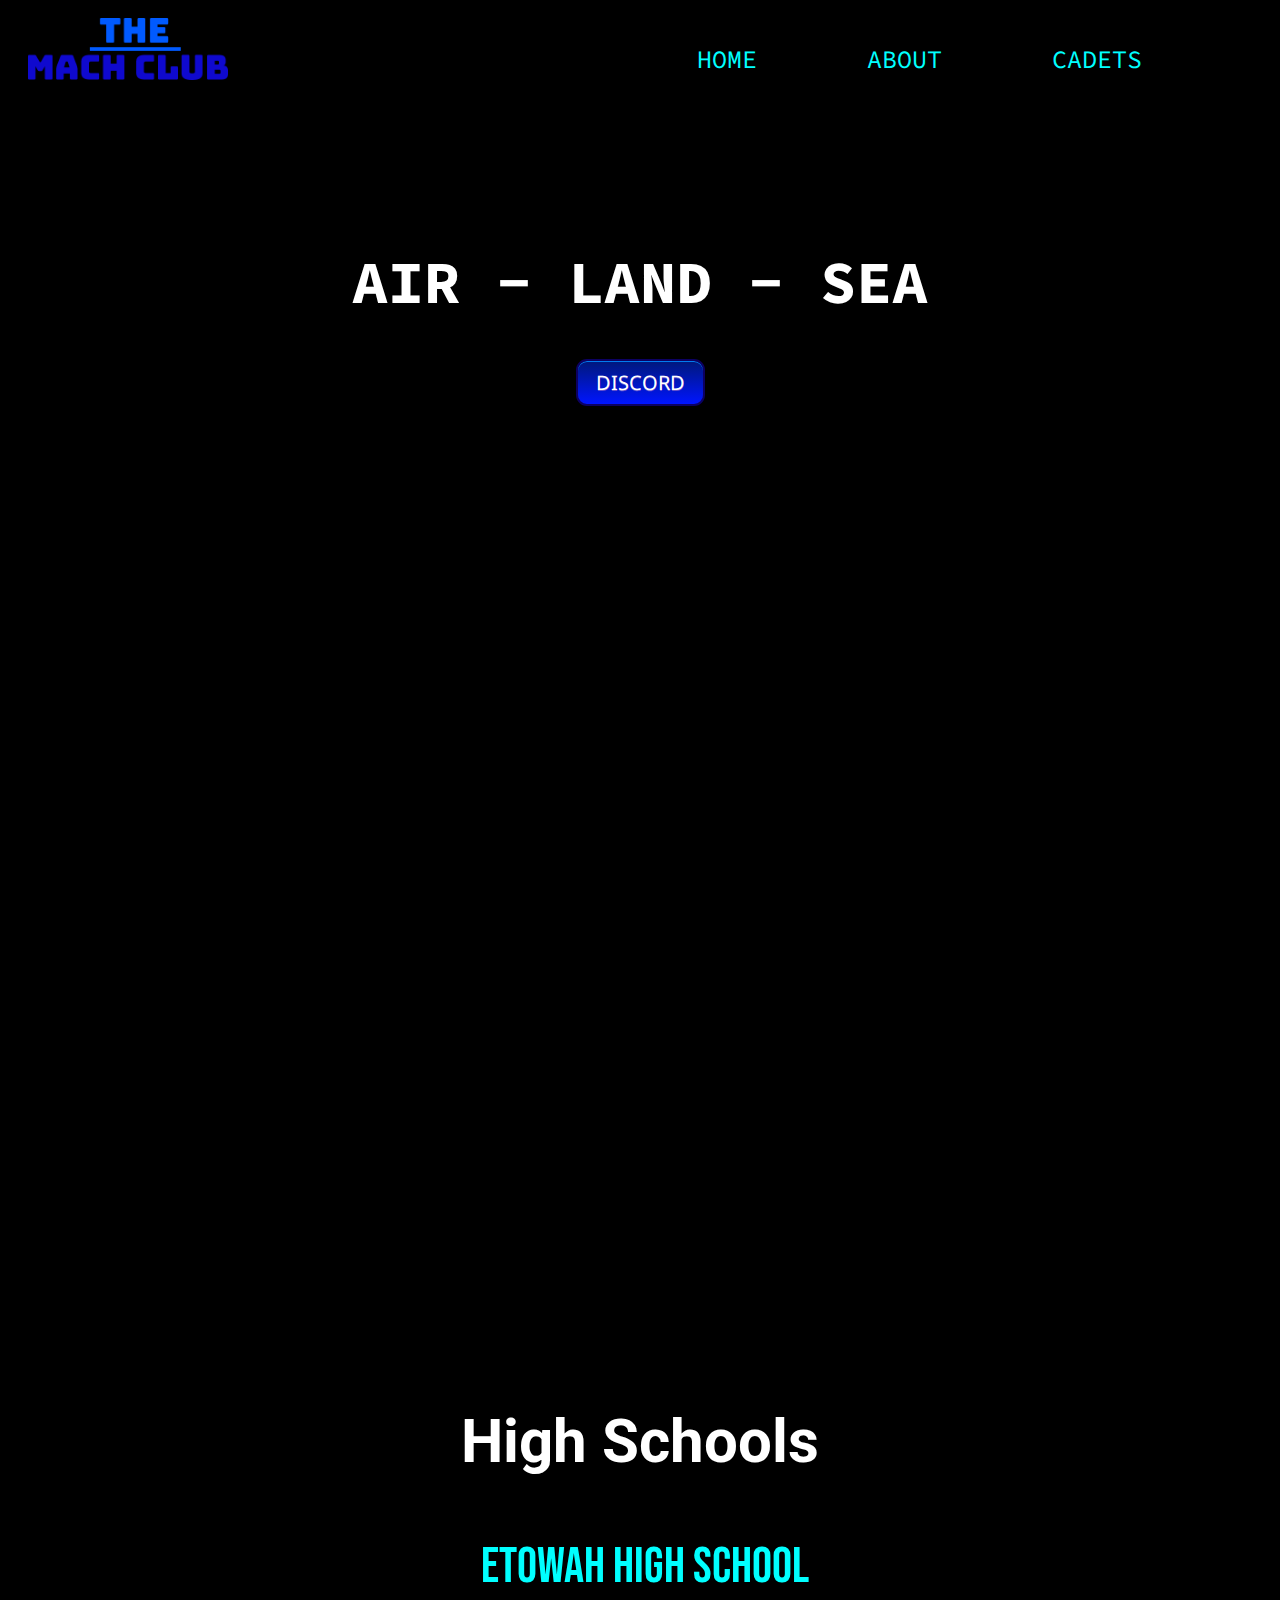
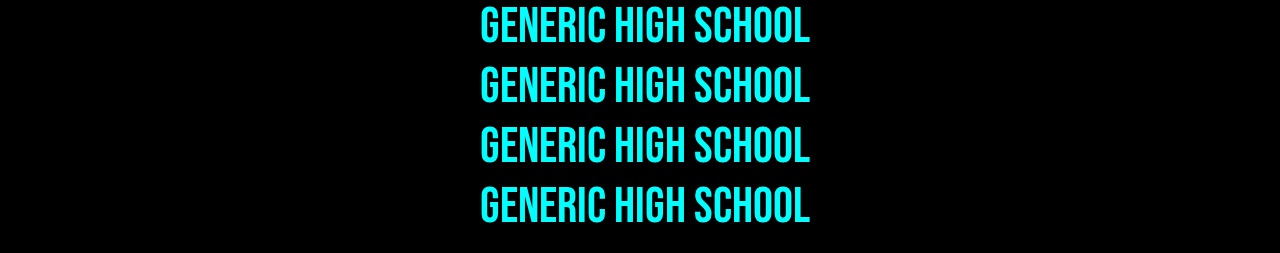
<file: index.html>
<!DOCTYPE html>
<html lang="en">
<head>
    <meta charset="UTF-8">
    <meta http-equiv="X-UA-Compatible" content="IE=edge">
    <meta name="viewport" content="width=device-width, initial-scale=1.0">
    <title>Mach Club</title>
    <link href="styles.css" rel="stylesheet">
    <link href="header.css" rel="stylesheet">
    <link href="sectionsIndex.css" rel="stylesheet">
</head>
<body>
    
    <header class="mainHeader">
        <img src="./images/showcase/logo.png">
        <ul>
            <li><a href="index.html">HOME</a></li>
            <li><a href="about.html">ABOUT</a></li>
            <li><a href="cadets.html">CADETS</a></li>
        </ul>
    </header>

    <div class="topSection">
        <h1>AIR - LAND - SEA</h1>
        <button><a href="https://discord.gg/6zHDyuUbcc">DISCORD</a></button>
    </div>

    <div class="lowerSection">
        <h3>High Schools</h3>
        <ul>
            <li><a href="./squadrons/etowah/ehs.html">Etowah High School</a></li>
            <li><a href="./squadrons/#">Generic High School</a></li>
            <li><a href="./squadrons/#">Generic High School</a></li>
            <li><a href="./squadrons/#">Generic High School</a></li>
            <li><a href="./squadrons/#">Generic High School</a></li>
        </ul>
    </div>
</body>
</html>
</file>
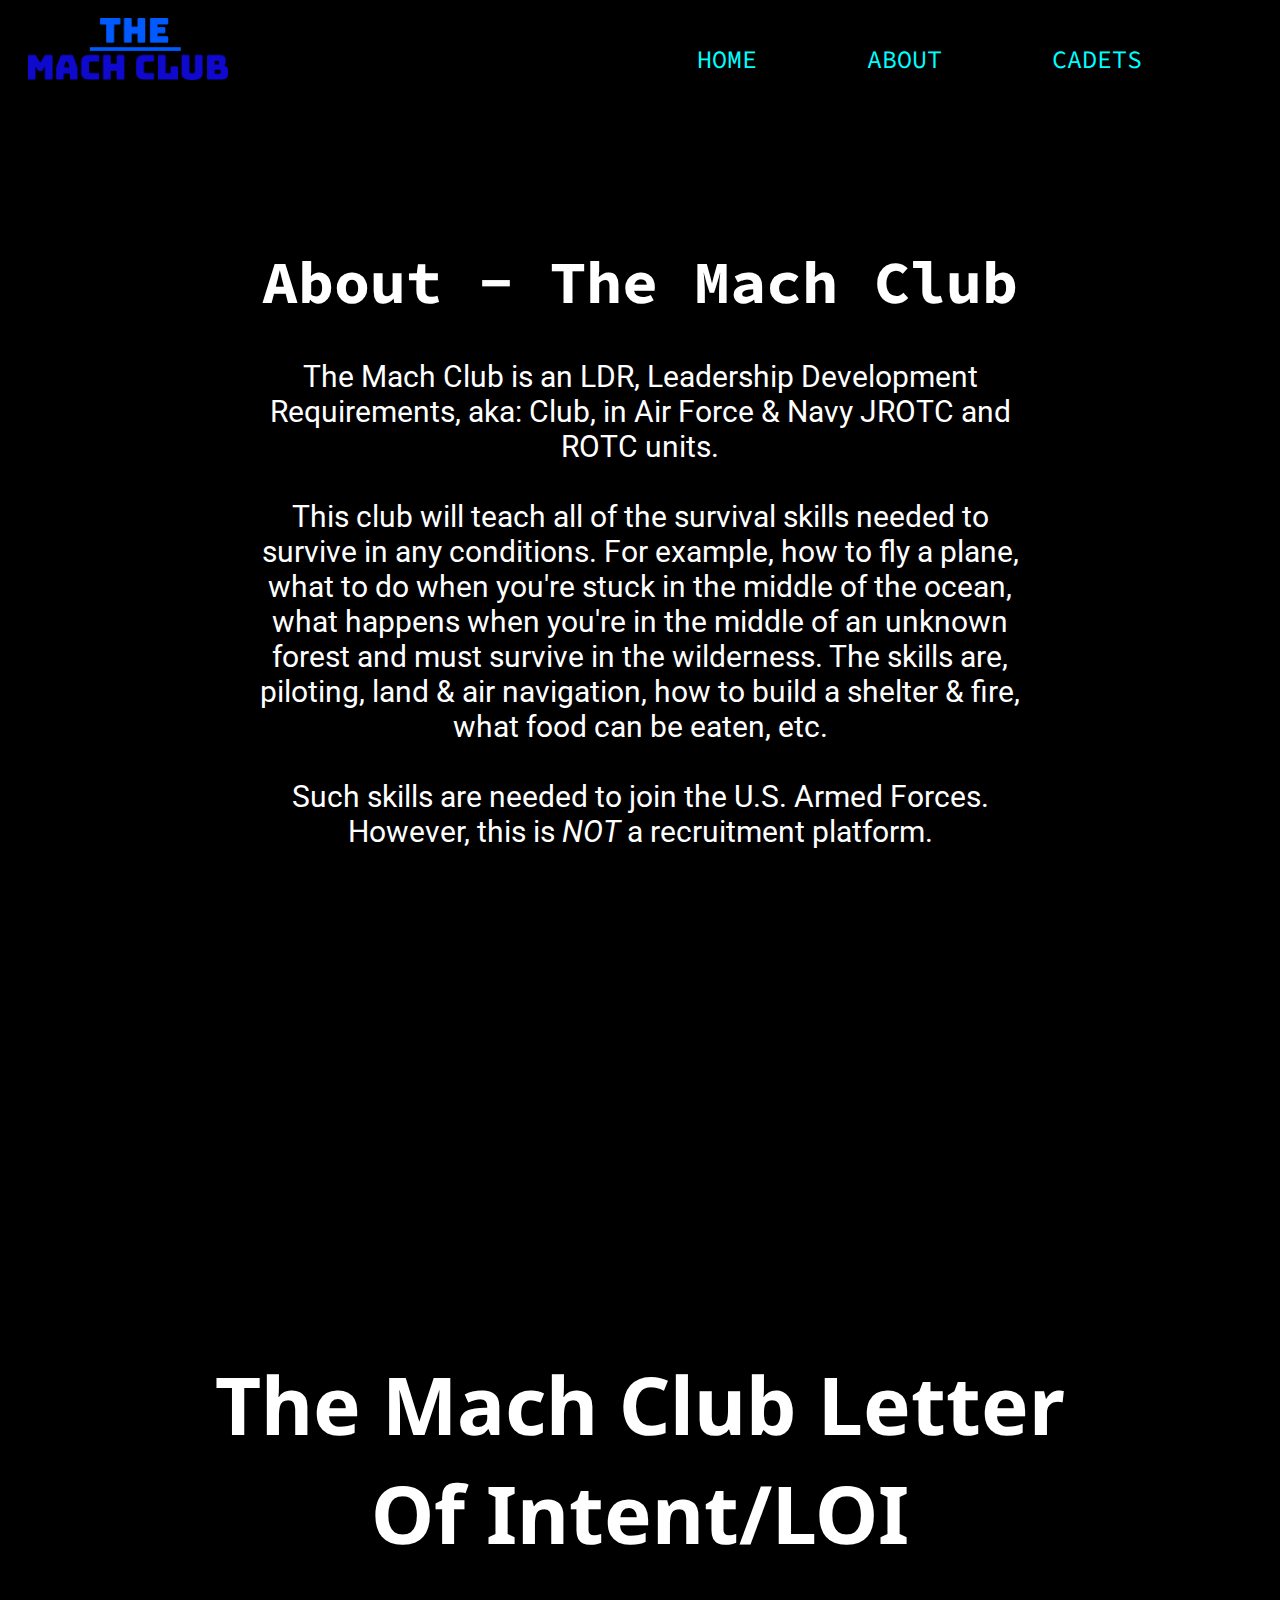
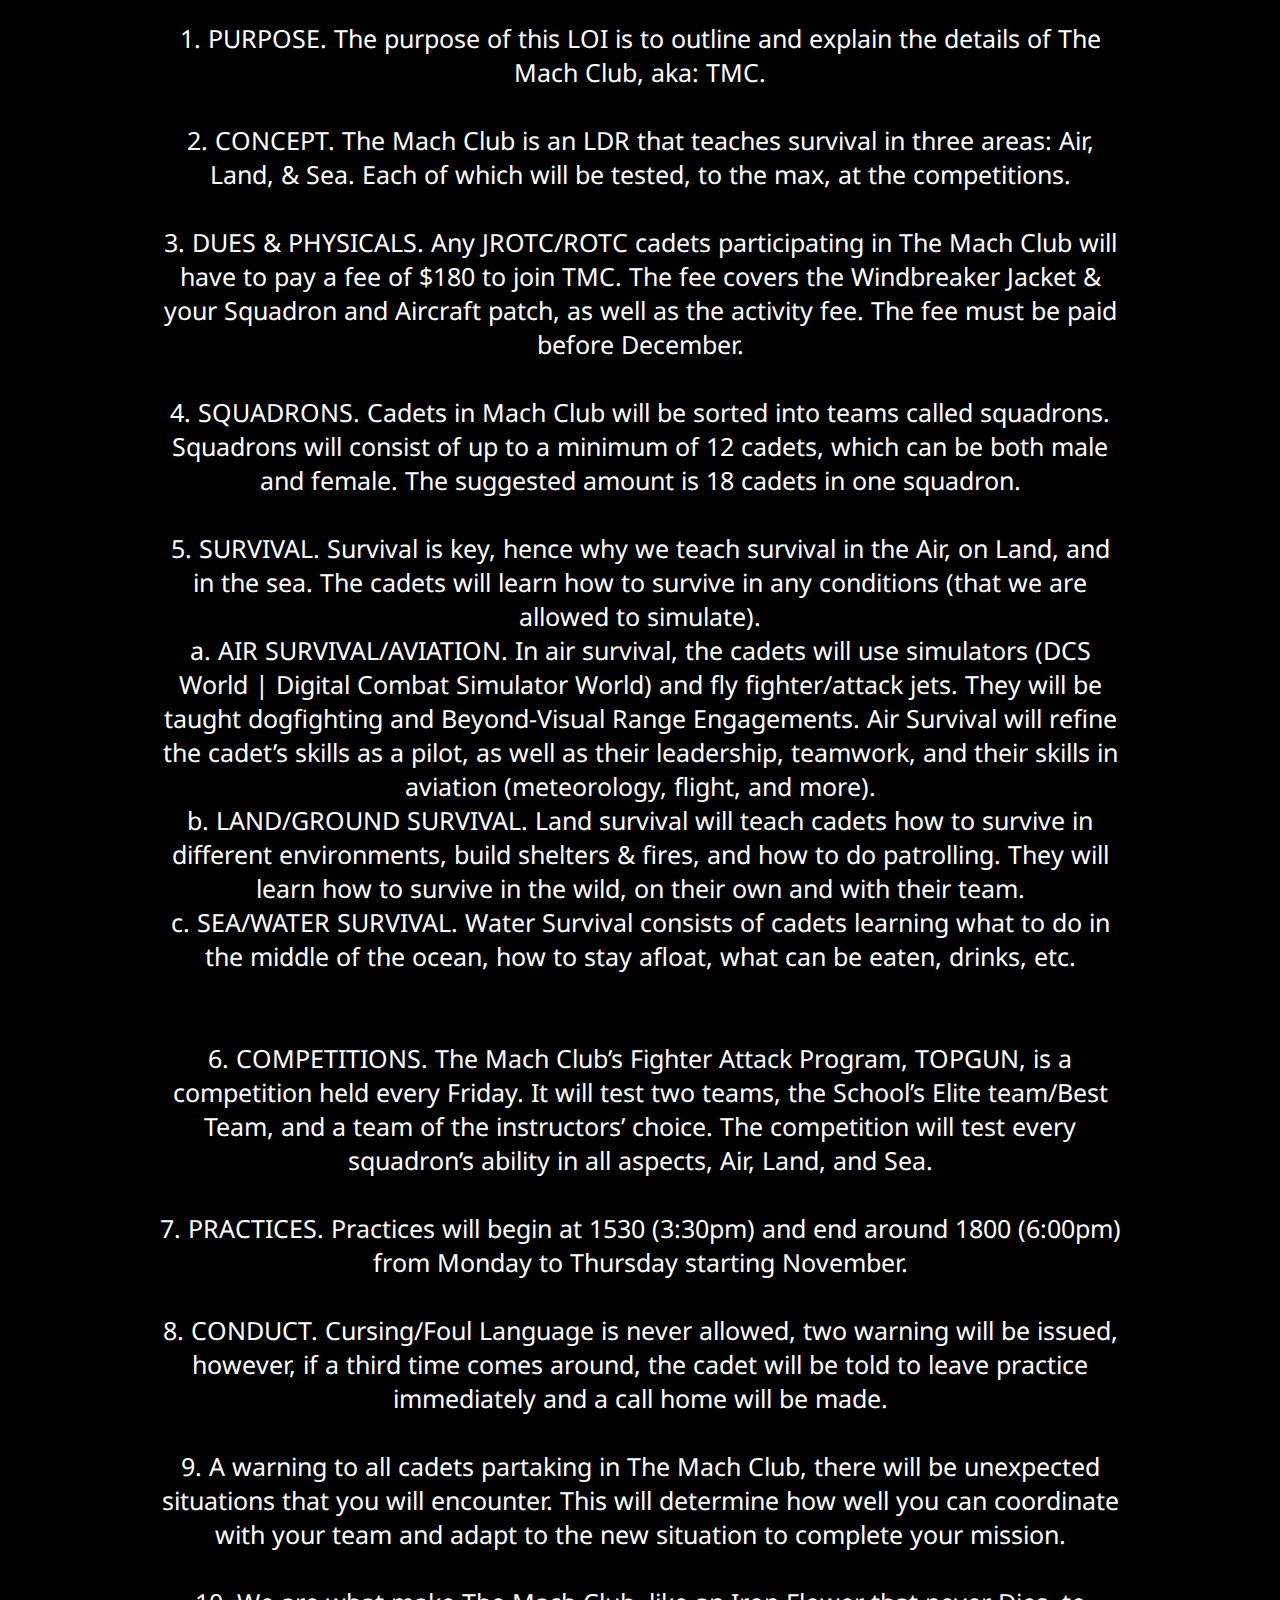
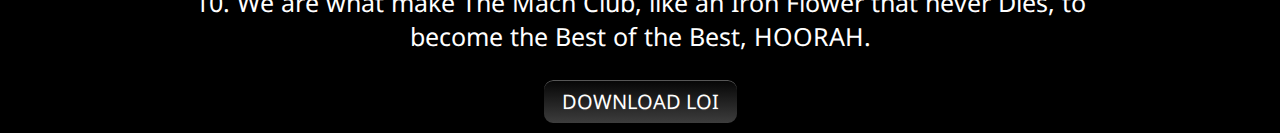
<file: about.html>
<!DOCTYPE html>
<html lang="en">
<head>
    <meta charset="UTF-8">
    <meta http-equiv="X-UA-Compatible" content="IE=edge">
    <meta name="viewport" content="width=device-width, initial-scale=1.0">
    <title>Mach Club</title>
    <link href="styles.css" rel="stylesheet">
    <link href="header.css" rel="stylesheet">
    <link href="aboutC.css" rel="stylesheet">
</head>
<body>
    
    <header class="mainHeader">
        <img src="./images/showcase/logo.png">
        <ul>
            <li><a href="index.html">HOME</a></li>
            <li><a href="about.html">ABOUT</a></li>
            <li><a href="cadets.html">CADETS</a></li>
        </ul>
    </header>

    <div class="aboutSection">
        <h1>About - The Mach Club</h1>
        <p>
            The Mach Club is an LDR, Leadership Development Requirements, aka: Club, in Air Force & Navy JROTC and ROTC units.<br><br>
            This club will teach all of the survival skills needed to survive in any conditions. For example, how to fly a plane, what to do when you're stuck in the middle of the ocean, what happens when you're in the middle of an unknown forest and must survive in the wilderness. The skills are, piloting, land & air navigation, how to build a shelter & fire, what food can be eaten, etc.
            <br><br>Such skills are needed to join the U.S. Armed Forces. However, this is <em>NOT</em> a recruitment platform.
        </p>
    </div>

    <div class="loi">
        <h1>The Mach Club Letter Of Intent/LOI</h1>
        <p>
            1.	PURPOSE. The purpose of this LOI is to outline and explain the details of The Mach Club, aka: TMC.
            <br><br>2.	CONCEPT. The Mach Club is an LDR that teaches survival in three areas: Air, Land, & Sea.  Each of which will be tested, to the max, at the competitions.
            <br><br>3.	DUES & PHYSICALS. Any JROTC/ROTC cadets participating in The Mach Club will have to pay a fee of $180 to join TMC. The fee covers the Windbreaker Jacket & your Squadron and Aircraft patch, as well as the activity fee. The fee must be paid before December.
            <br><br>4.	SQUADRONS. Cadets in Mach Club will be sorted into teams called squadrons. Squadrons will consist of up to a minimum of 12 cadets, which can be both male and female. The suggested amount is 18 cadets in one squadron.
            <br><br>5.	SURVIVAL. Survival is key, hence why we teach survival in the Air, on Land, and in the sea. The cadets will learn how to survive in any conditions (that we are allowed to simulate).
            <br>a.	AIR SURVIVAL/AVIATION. In air survival, the cadets will use simulators (DCS World | Digital Combat Simulator World) and fly fighter/attack jets. They will be taught dogfighting and Beyond-Visual Range Engagements. Air Survival will refine the cadet’s skills as a pilot, as well as their leadership, teamwork, and their skills in aviation (meteorology, flight, and more).
            <br>b.	LAND/GROUND SURVIVAL. Land survival will teach cadets how to survive in different environments, build shelters & fires, and how to do patrolling. They will learn how to survive in the wild, on their own and with their team.
            <br>c.	SEA/WATER SURVIVAL. Water Survival consists of cadets learning what to do in the middle of the ocean, how to stay afloat, what can be eaten, drinks, etc.
            <br><br><br>6.	COMPETITIONS. The Mach Club’s Fighter Attack Program, TOPGUN, is a competition held every Friday. It will test two teams, the School’s Elite team/Best Team, and a team of the instructors’ choice. The competition will test every squadron’s ability in all aspects, Air, Land, and Sea.
            <br><br>7.	PRACTICES. Practices will begin at 1530 (3:30pm) and end around 1800 (6:00pm) from Monday to Thursday starting November.
            <br><br>8.	CONDUCT. Cursing/Foul Language is never allowed, two warning will be issued, however, if a third time comes around, the cadet will be told to leave practice immediately and a call home will be made.
            <br><br>9.	A warning to all cadets partaking in The Mach Club, there will be unexpected situations that you will encounter. This will determine how well you can coordinate with your team and adapt to the new situation to complete your mission.
            <br><br>10.	We are what make The Mach Club, like an Iron Flower that never Dies, to become the Best of the Best, HOORAH.
        </p>
        <button><a href="./documents/MachClub-LOI.docx" download rel="noopener noreferrer" target="_blank">DOWNLOAD LOI</a></button>
    </div>

</body>
</html>
</file>
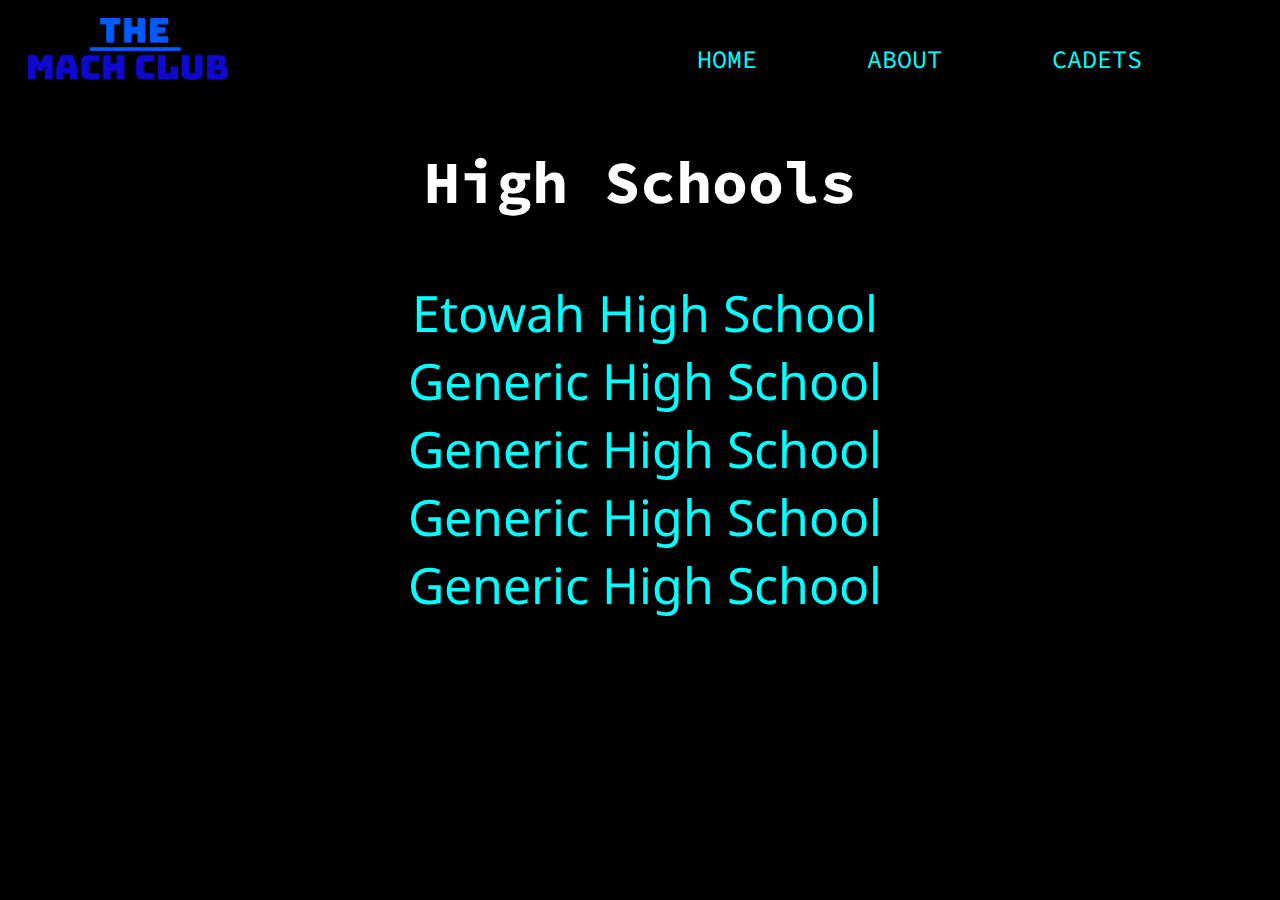
<file: cadets.html>
<!DOCTYPE html>
<html lang="en">
<head>
    <meta charset="UTF-8">
    <meta http-equiv="X-UA-Compatible" content="IE=edge">
    <meta name="viewport" content="width=device-width, initial-scale=1.0">
    <title>Mach Club</title>
    <link href="styles.css" rel="stylesheet">
    <link href="header.css" rel="stylesheet">
    <link href="cadetsC.css" rel="stylesheet">
</head>
<body>
    
    <header class="mainHeader">
        <img src="./images/showcase/logo.png">
        <ul>
            <li><a href="index.html">HOME</a></li>
            <li><a href="about.html">ABOUT</a></li>
            <li><a href="cadets.html">CADETS</a></li>
        </ul>
    </header>

    <div class="cadets">
        <h3>High Schools</h3>
        <ul>
            <li><a href="./squadrons/etowah/ehs.html">Etowah High School</a></li>
            <li><a href="./squadrons/#">Generic High School</a></li>
            <li><a href="./squadrons/#">Generic High School</a></li>
            <li><a href="./squadrons/#">Generic High School</a></li>
            <li><a href="./squadrons/#">Generic High School</a></li>
        </ul>
    </div>

</body>
</html>
</file>
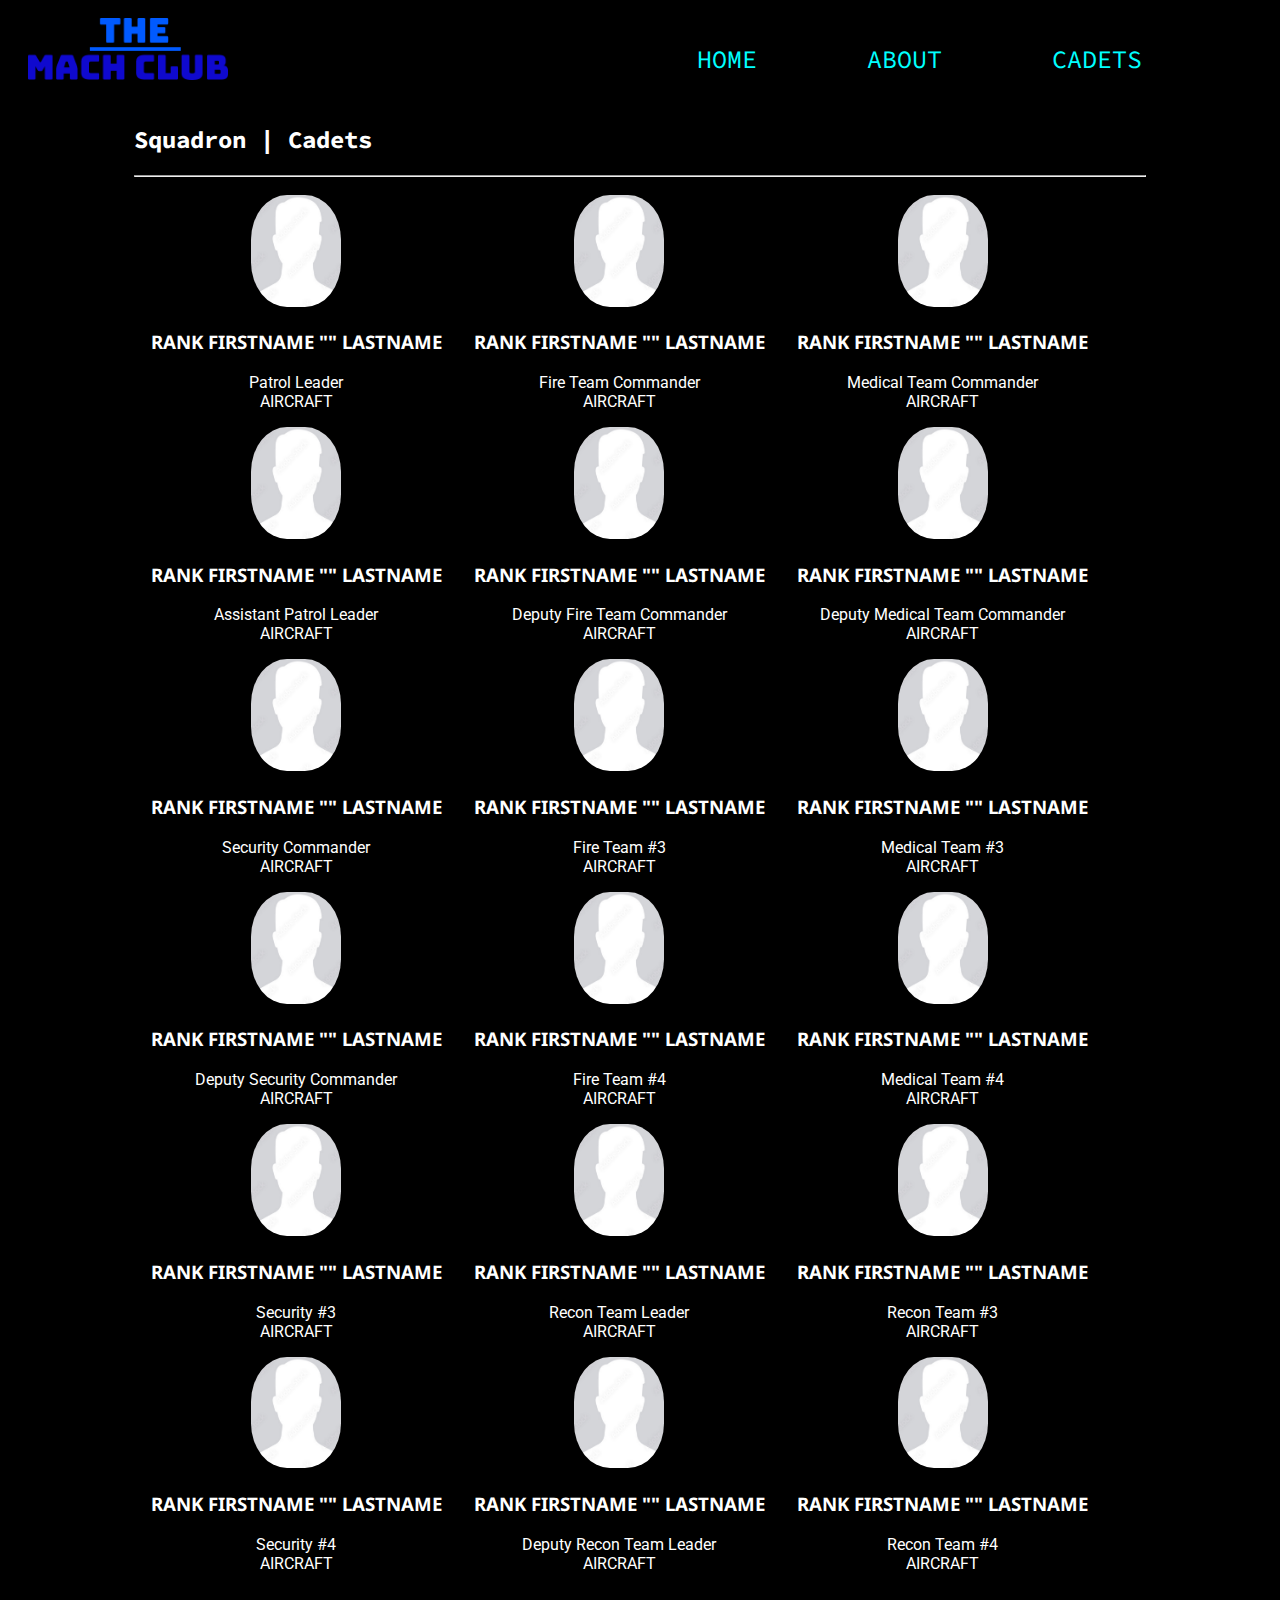
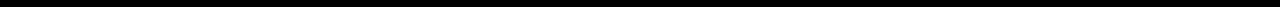
<file: squadrons/etowah/blue.html>
<!DOCTYPE html>
<html lang="en">
<head>
    <meta charset="UTF-8">
    <meta http-equiv="X-UA-Compatible" content="IE=edge">
    <meta name="viewport" content="width=device-width, initial-scale=1.0">
    <title>Mach Club</title>
    <link href="../../styles.css" rel="stylesheet">
    <link href="../../header.css" rel="stylesheet">
    <link href="avatar.css" rel="stylesheet">
</head>
<body>
    
    <header class="mainHeader">
        <img src="../.././images/showcase/logo.png">
        <ul>
            <li><a href="../../index.html">HOME</a></li>
            <li><a href="../../about.html">ABOUT</a></li>
            <li><a href="../../cadets.html">CADETS</a></li>
        </ul>
    </header>

    <section class="boxes">
        <div class="container">
            <h2>Squadron | Cadets</h2>
            <hr>
            <div class="box">
                <img src="../../images/avatars/avatar.jpg" class="avatarClass">
                <h3 class="name">RANK FIRSTNAME "" LASTNAME</h3>
                <p>Patrol Leader<br>AIRCRAFT<br></p>

                <img src="../../images/avatars/avatar.jpg" class="avatarClass">
                <h3 class="name">RANK FIRSTNAME "" LASTNAME</h3>
                <p>Assistant Patrol Leader<br>AIRCRAFT<br></p>

                <img src="../../images/avatars/avatar.jpg" class="avatarClass">
                <h3 class="name">RANK FIRSTNAME "" LASTNAME</h3>
                <p>Security Commander<br>AIRCRAFT<br></p>

                <img src="../../images/avatars/avatar.jpg" class="avatarClass">
                <h3 class="name">RANK FIRSTNAME "" LASTNAME</h3>
                <p>Deputy Security Commander<br>AIRCRAFT<br></p>

                <img src="../../images/avatars/avatar.jpg" class="avatarClass">
                <h3 class="name">RANK FIRSTNAME "" LASTNAME</h3>
                <p>Security #3<br>AIRCRAFT<br></p>
                
                <img src="../../images/avatars/avatar.jpg" class="avatarClass">
                <h3 class="name">RANK FIRSTNAME "" LASTNAME</h3>
                <p>Security #4<br>AIRCRAFT<br></p>
            </div>

            <div class="box">
                <img src="../../images/avatars/avatar.jpg" class="avatarClass">
                <h3 class="name">RANK FIRSTNAME "" LASTNAME</h3>
                <p>Fire Team Commander<br>AIRCRAFT<br></p>

                <img src="../../images/avatars/avatar.jpg" class="avatarClass">
                <h3 class="name">RANK FIRSTNAME "" LASTNAME</h3>
                <p>Deputy Fire Team Commander<br>AIRCRAFT<br></p>

                <img src="../../images/avatars/avatar.jpg" class="avatarClass">
                <h3 class="name">RANK FIRSTNAME "" LASTNAME</h3>
                <p>Fire Team #3<br>AIRCRAFT<br></p>

                <img src="../../images/avatars/avatar.jpg" class="avatarClass">
                <h3 class="name">RANK FIRSTNAME "" LASTNAME</h3>
                <p>Fire Team #4<br>AIRCRAFT<br></p>

                <img src="../../images/avatars/avatar.jpg" class="avatarClass">
                <h3 class="name">RANK FIRSTNAME "" LASTNAME</h3>
                <p>Recon Team Leader<br>AIRCRAFT<br></p>
                
                <img src="../../images/avatars/avatar.jpg" class="avatarClass">
                <h3 class="name">RANK FIRSTNAME "" LASTNAME</h3>
                <p>Deputy Recon Team Leader<br>AIRCRAFT<br></p>
            </div>

            <div class="box">
                <img src="../../images/avatars/avatar.jpg" class="avatarClass">
                <h3 class="name">RANK FIRSTNAME "" LASTNAME</h3>
                <p>Medical Team Commander<br>AIRCRAFT<br></p>

                <img src="../../images/avatars/avatar.jpg" class="avatarClass">
                <h3 class="name">RANK FIRSTNAME "" LASTNAME</h3>
                <p>Deputy Medical Team Commander<br>AIRCRAFT<br></p>

                <img src="../../images/avatars/avatar.jpg" class="avatarClass">
                <h3 class="name">RANK FIRSTNAME "" LASTNAME</h3>
                <p>Medical Team #3<br>AIRCRAFT<br></p>

                <img src="../../images/avatars/avatar.jpg" class="avatarClass">
                <h3 class="name">RANK FIRSTNAME "" LASTNAME</h3>
                <p>Medical Team #4<br>AIRCRAFT<br></p>
                
                <img src="../../images/avatars/avatar.jpg" class="avatarClass">
                <h3 class="name">RANK FIRSTNAME "" LASTNAME</h3>
                <p>Recon Team #3<br>AIRCRAFT<br></p>
                
                <img src="../../images/avatars/avatar.jpg" class="avatarClass">
                <h3 class="name">RANK FIRSTNAME "" LASTNAME</h3>
                <p>Recon Team #4<br>AIRCRAFT<br></p>
            </div>
        </div>
    </section>

</body>
</html>
</file>
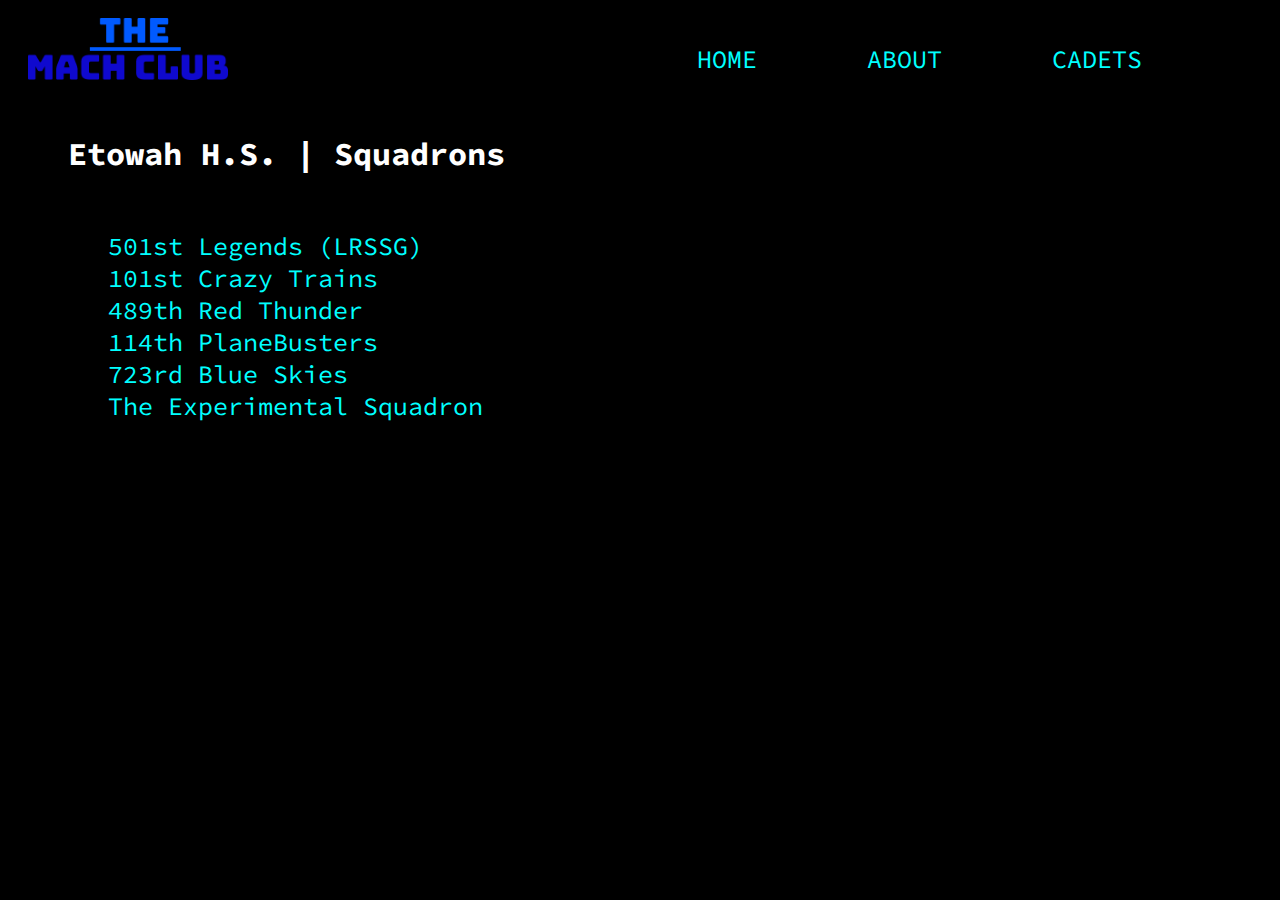
<file: squadrons/etowah/ehs.html>
<!DOCTYPE html>
<html lang="en">
<head>
    <meta charset="UTF-8">
    <meta http-equiv="X-UA-Compatible" content="IE=edge">
    <meta name="viewport" content="width=device-width, initial-scale=1.0">
    <title>Mach Club</title>
    <link href="../../styles.css" rel="stylesheet">
    <link href="../../header.css" rel="stylesheet">
</head>
<body>
    
    <header class="mainHeader">
        <img src="../.././images/showcase/logo.png">
        <ul>
            <li><a href="../../index.html">HOME</a></li>
            <li><a href="../../about.html">ABOUT</a></li>
            <li><a href="../../cadets.html">CADETS</a></li>
        </ul>
    </header>

    <div class="squadrons">

        <h1>Etowah H.S. | Squadrons</h1>
        <ul>
            <li><a href="legends.html">501st Legends (LRSSG)</a></li>
            <li><a href="crazy.html">101st Crazy Trains</a></li>
            <li><a href="red.html">489th Red Thunder</a></li>
            <li><a href="plane.html">114th PlaneBusters</a></li>
            <li><a href="blue.html">723rd Blue Skies</a></li>
            <li><a href="xs.html">The Experimental Squadron</a></li>
        </ul>
    </div>

</body>
</html>
</file>
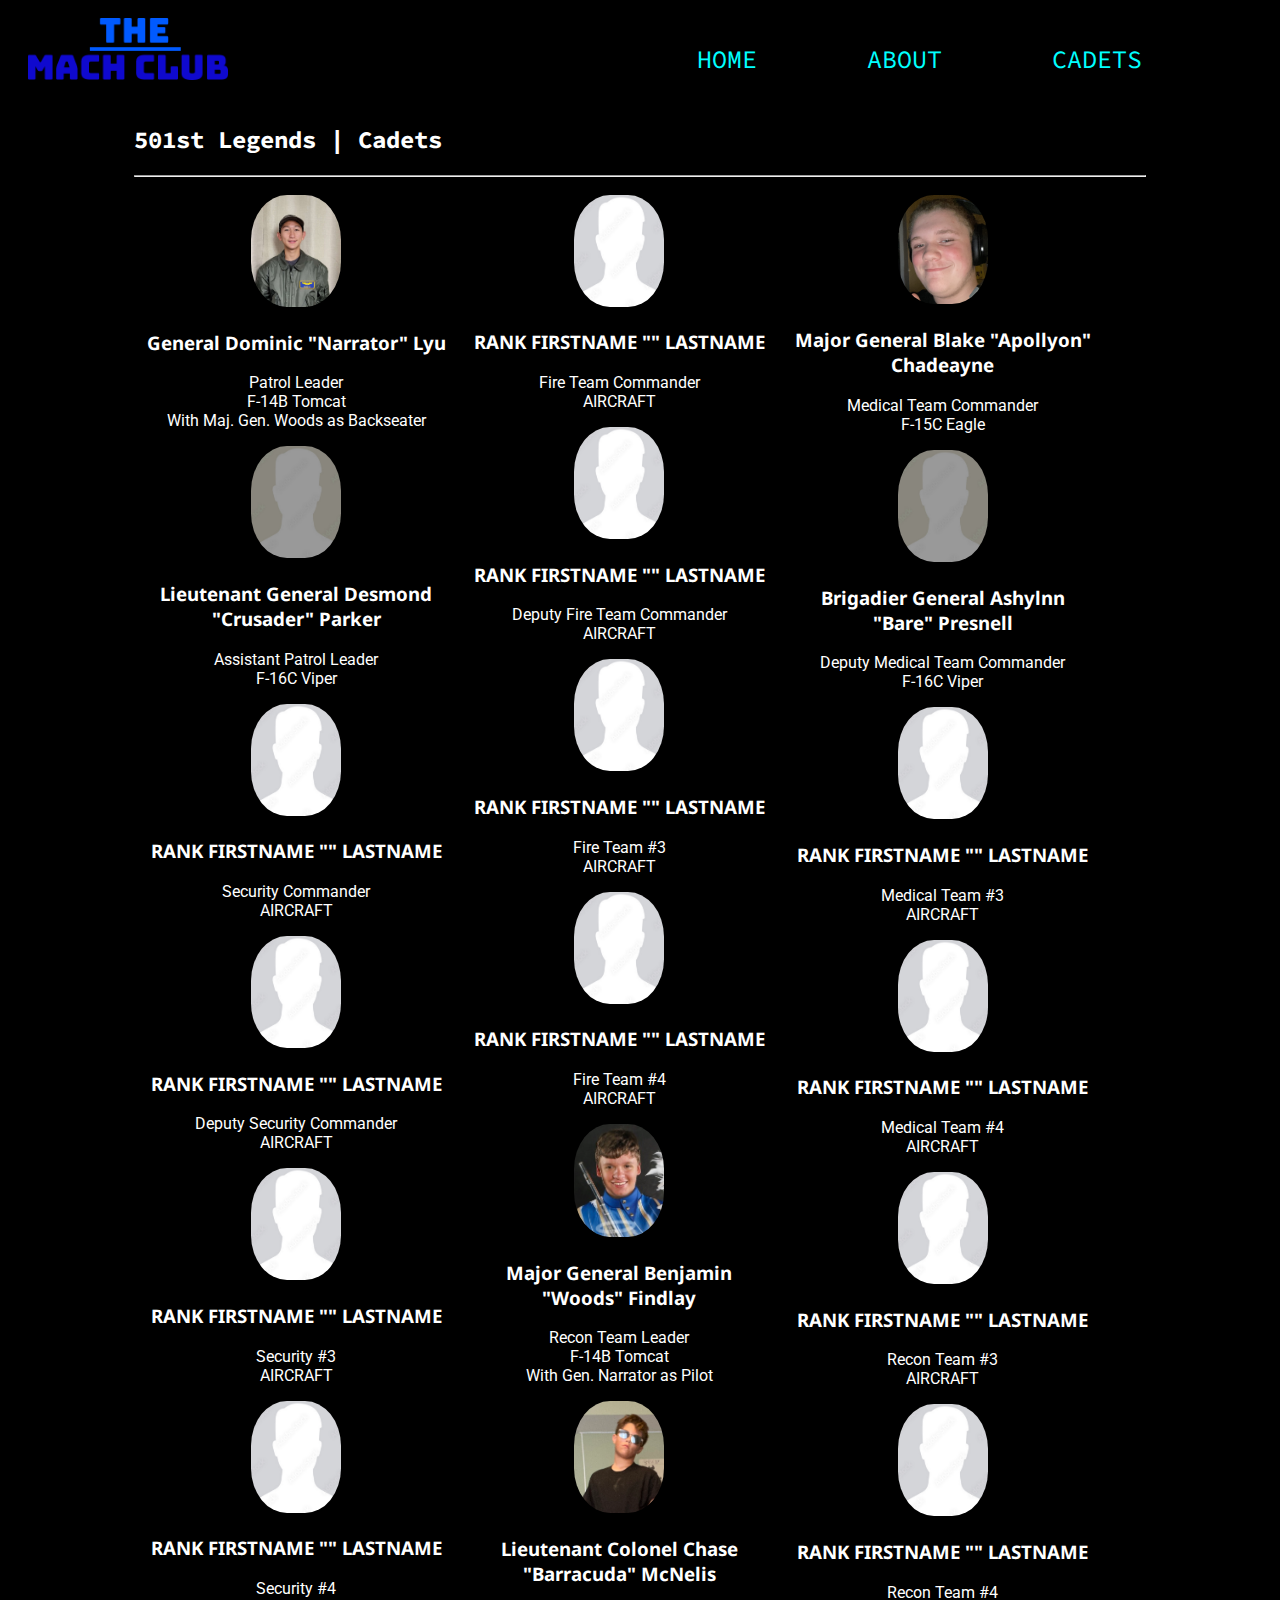
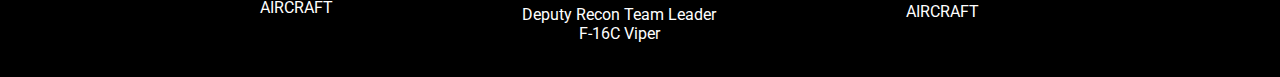
<file: squadrons/etowah/legends.html>
<!DOCTYPE html>
<html lang="en">
<head>
    <meta charset="UTF-8">
    <meta http-equiv="X-UA-Compatible" content="IE=edge">
    <meta name="viewport" content="width=device-width, initial-scale=1.0">
    <title>Mach Club</title>
    <link href="../../styles.css" rel="stylesheet">
    <link href="../../header.css" rel="stylesheet">
    <link href="avatar.css" rel="stylesheet">
</head>
<body>
    
    <header class="mainHeader">
        <img src="../.././images/showcase/logo.png">
        <ul>
            <li><a href="../../index.html">HOME</a></li>
            <li><a href="../../about.html">ABOUT</a></li>
            <li><a href="../../cadets.html">CADETS</a></li>
        </ul>
    </header>

    <section class="boxes">
        <div class="container">
            <h2>501st Legends | Cadets</h2>
            <hr>
            <div class="box">
                <img src="../../images/cadets/etowah/lyu_jrotc-photo.jpg" class="avatarClass">
                <h3 class="name">General Dominic "Narrator" Lyu</h3>
                <p>Patrol Leader<br>F-14B Tomcat<br>With Maj. Gen. Woods as Backseater</p>

                <img src="../../images/avatars/avatar-used.jpg" class="avatarClass">
                <h3 class="name">Lieutenant General Desmond "Crusader" Parker</h3>
                <p>Assistant Patrol Leader<br>F-16C Viper<br></p>

                <img src="../../images/avatars/avatar.jpg" class="avatarClass">
                <h3 class="name">RANK FIRSTNAME "" LASTNAME</h3>
                <p>Security Commander<br>AIRCRAFT<br></p>

                <img src="../../images/avatars/avatar.jpg" class="avatarClass">
                <h3 class="name">RANK FIRSTNAME "" LASTNAME</h3>
                <p>Deputy Security Commander<br>AIRCRAFT<br></p>

                <img src="../../images/avatars/avatar.jpg" class="avatarClass">
                <h3 class="name">RANK FIRSTNAME "" LASTNAME</h3>
                <p>Security #3<br>AIRCRAFT<br></p>
                
                <img src="../../images/avatars/avatar.jpg" class="avatarClass">
                <h3 class="name">RANK FIRSTNAME "" LASTNAME</h3>
                <p>Security #4<br>AIRCRAFT<br></p>
            </div>

            <div class="box">
                <img src="../../images/avatars/avatar.jpg" class="avatarClass">
                <h3 class="name">RANK FIRSTNAME "" LASTNAME</h3>
                <p>Fire Team Commander<br>AIRCRAFT<br></p>

                <img src="../../images/avatars/avatar.jpg" class="avatarClass">
                <h3 class="name">RANK FIRSTNAME "" LASTNAME</h3>
                <p>Deputy Fire Team Commander<br>AIRCRAFT<br></p>

                <img src="../../images/avatars/avatar.jpg" class="avatarClass">
                <h3 class="name">RANK FIRSTNAME "" LASTNAME</h3>
                <p>Fire Team #3<br>AIRCRAFT<br></p>

                <img src="../../images/avatars/avatar.jpg" class="avatarClass">
                <h3 class="name">RANK FIRSTNAME "" LASTNAME</h3>
                <p>Fire Team #4<br>AIRCRAFT<br></p>

                <img src="../../images/cadets/etowah/findlay_jrotc-photo.jpg" class="avatarClass">
                <h3 class="name">Major General Benjamin "Woods" Findlay</h3>
                <p>Recon Team Leader<br>F-14B Tomcat<br>With Gen. Narrator as Pilot</p>
                
                <img src="../../images/cadets/etowah/chase_jrotc-photo.jpg" class="avatarClass">
                <h3 class="name">Lieutenant Colonel Chase "Barracuda" McNelis</h3>
                <p>Deputy Recon Team Leader<br>F-16C Viper<br></p>
            </div>

            <div class="box">
                <img src="../../images/cadets/etowah/chadeayne_jrotc-photo.jpg" class="avatarClass">
                <h3 class="name">Major General Blake "Apollyon" Chadeayne</h3>
                <p>Medical Team Commander<br>F-15C Eagle<br></p>

                <img src="../../images/avatars/avatar-used.jpg" class="avatarClass">
                <h3 class="name">Brigadier General Ashylnn "Bare" Presnell</h3>
                <p>Deputy Medical Team Commander<br>F-16C Viper<br></p>

                <img src="../../images/avatars/avatar.jpg" class="avatarClass">
                <h3 class="name">RANK FIRSTNAME "" LASTNAME</h3>
                <p>Medical Team #3<br>AIRCRAFT<br></p>

                <img src="../../images/avatars/avatar.jpg" class="avatarClass">
                <h3 class="name">RANK FIRSTNAME "" LASTNAME</h3>
                <p>Medical Team #4<br>AIRCRAFT<br></p>
                
                <img src="../../images/avatars/avatar.jpg" class="avatarClass">
                <h3 class="name">RANK FIRSTNAME "" LASTNAME</h3>
                <p>Recon Team #3<br>AIRCRAFT<br></p>
                
                <img src="../../images/avatars/avatar.jpg" class="avatarClass">
                <h3 class="name">RANK FIRSTNAME "" LASTNAME</h3>
                <p>Recon Team #4<br>AIRCRAFT<br></p>
            </div>
        </div>
    </section>

</body>
</html>
</file>
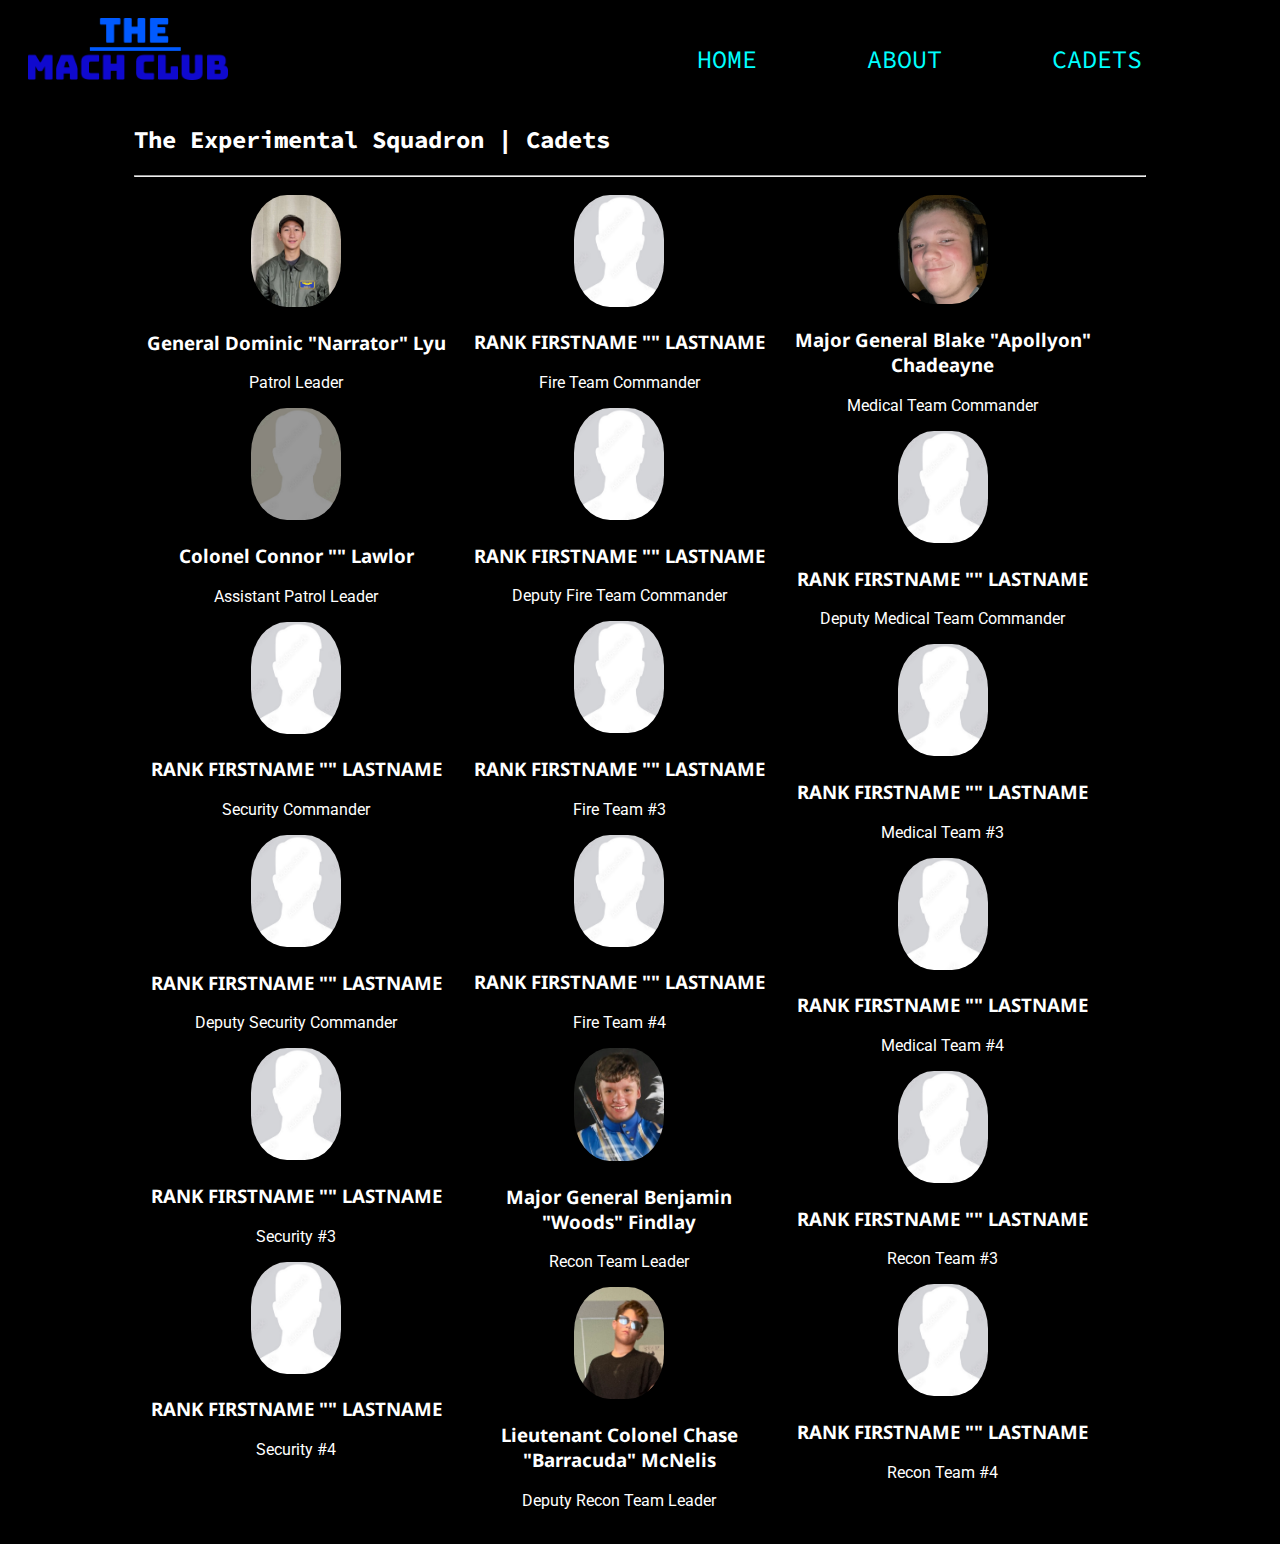
<file: squadrons/etowah/xs.html>
<!DOCTYPE html>
<html lang="en">
<head>
    <meta charset="UTF-8">
    <meta http-equiv="X-UA-Compatible" content="IE=edge">
    <meta name="viewport" content="width=device-width, initial-scale=1.0">
    <title>Mach Club</title>
    <link href="../../styles.css" rel="stylesheet">
    <link href="../../header.css" rel="stylesheet">
    <link href="avatar.css" rel="stylesheet">
</head>
<body>
    
    <header class="mainHeader">
        <img src="../.././images/showcase/logo.png">
        <ul>
            <li><a href="../../index.html">HOME</a></li>
            <li><a href="../../about.html">ABOUT</a></li>
            <li><a href="../../cadets.html">CADETS</a></li>
        </ul>
    </header>

    <section class="boxes">
        <div class="container">
            <h2>The Experimental Squadron | Cadets</h2>
            <hr>
            <div class="box">
                <img src="../../images/cadets/etowah/lyu_jrotc-photo.jpg" class="avatarClass">
                <h3 class="name">General Dominic "Narrator" Lyu</h3>
                <p>Patrol Leader</p>

                <img src="../../images/avatars/avatar-used.jpg" class="avatarClass">
                <h3 class="name">Colonel Connor "" Lawlor</h3>
                <p>Assistant Patrol Leader</p>

                <img src="../../images/avatars/avatar.jpg" class="avatarClass">
                <h3 class="name">RANK FIRSTNAME "" LASTNAME</h3>
                <p>Security Commander</p>

                <img src="../../images/avatars/avatar.jpg" class="avatarClass">
                <h3 class="name">RANK FIRSTNAME "" LASTNAME</h3>
                <p>Deputy Security Commander</p>

                <img src="../../images/avatars/avatar.jpg" class="avatarClass">
                <h3 class="name">RANK FIRSTNAME "" LASTNAME</h3>
                <p>Security #3</p>
                
                <img src="../../images/avatars/avatar.jpg" class="avatarClass">
                <h3 class="name">RANK FIRSTNAME "" LASTNAME</h3>
                <p>Security #4</p>
            </div>

            <div class="box">
                <img src="../../images/avatars/avatar.jpg" class="avatarClass">
                <h3 class="name">RANK FIRSTNAME "" LASTNAME</h3>
                <p>Fire Team Commander</p>

                <img src="../../images/avatars/avatar.jpg" class="avatarClass">
                <h3 class="name">RANK FIRSTNAME "" LASTNAME</h3>
                <p>Deputy Fire Team Commander</p>

                <img src="../../images/avatars/avatar.jpg" class="avatarClass">
                <h3 class="name">RANK FIRSTNAME "" LASTNAME</h3>
                <p>Fire Team #3</p>

                <img src="../../images/avatars/avatar.jpg" class="avatarClass">
                <h3 class="name">RANK FIRSTNAME "" LASTNAME</h3>
                <p>Fire Team #4</p>

                <img src="../../images/cadets/etowah/findlay_jrotc-photo.jpg" class="avatarClass">
                <h3 class="name">Major General Benjamin "Woods" Findlay</h3>
                <p>Recon Team Leader</p>
                
                <img src="../../images/cadets/etowah/chase_jrotc-photo.jpg" class="avatarClass">
                <h3 class="name">Lieutenant Colonel Chase "Barracuda" McNelis</h3>
                <p>Deputy Recon Team Leader</p>
            </div>

            <div class="box">
                <img src="../../images/cadets/etowah/chadeayne_jrotc-photo.jpg" class="avatarClass">
                <h3 class="name">Major General Blake "Apollyon" Chadeayne</h3>
                <p>Medical Team Commander</p>

                <img src="../../images/avatars/avatar.jpg" class="avatarClass">
                <h3 class="name">RANK FIRSTNAME "" LASTNAME</h3>
                <p>Deputy Medical Team Commander</p>

                <img src="../../images/avatars/avatar.jpg" class="avatarClass">
                <h3 class="name">RANK FIRSTNAME "" LASTNAME</h3>
                <p>Medical Team #3</p>

                <img src="../../images/avatars/avatar.jpg" class="avatarClass">
                <h3 class="name">RANK FIRSTNAME "" LASTNAME</h3>
                <p>Medical Team #4</p>
                
                <img src="../../images/avatars/avatar.jpg" class="avatarClass">
                <h3 class="name">RANK FIRSTNAME "" LASTNAME</h3>
                <p>Recon Team #3</p>
                
                <img src="../../images/avatars/avatar.jpg" class="avatarClass">
                <h3 class="name">RANK FIRSTNAME "" LASTNAME</h3>
                <p>Recon Team #4</p>
            </div>
        </div>
    </section>

</body>
</html>
</file>
<file: styles.css>
@import url('https://fonts.googleapis.com/css2?family=Bebas+Neue&family=Noto+Sans:wght@300&family=Roboto:wght@300&family=Source+Code+Pro&display=swap');

/*
font-family: 'Bebas Neue', cursive;
font-family: 'Noto Sans', sans-serif;
font-family: 'Roboto', sans-serif;
font-family: 'Source Code Pro', monospace; 
*/

body {
    background-color: black;
    color:white;
}

.squadrons {
    margin-top: 50px;
    margin-left: 60px;
    margin-right: 10px;
}

.squadrons h1 {
    font-family: 'Source Code Pro', monospace; 
}

.squadrons ul {
    font-family: 'Source Code Pro', monospace; 
    margin-top: 35px;
    margin-right: 30px;
    list-style: none;
    float: left;
}

.squadrons li {
    padding-right: 100px;
    font-size: 25px;
}

.squadrons a:link {
    text-decoration: none;
    color:aqua;
}

.squadrons a:visited {
    color:aqua;
}

.squadrons a:hover {
    color:blue;
}
</file>
<file: header.css>
@import url('https://fonts.googleapis.com/css2?family=Bebas+Neue&family=Noto+Sans:wght@300&family=Roboto:wght@300&family=Source+Code+Pro&display=swap');

/*
font-family: 'Bebas Neue', cursive;
font-family: 'Noto Sans', sans-serif;
font-family: 'Roboto', sans-serif;
font-family: 'Source Code Pro', monospace; 
*/

.mainHeader img {
    width: 200px;
    margin-left: 20px;
    margin-top: 10px;
}

.mainHeader ul {
    font-family: 'Source Code Pro', monospace; 
    margin-top: 35px;
    margin-right: 30px;
    list-style: none;
    float: right;
}

.mainHeader li {
    display: inline;
    padding-right: 100px;
    font-size: 25px;
}

.mainHeader a:link {
    text-decoration: none;
    color:aqua;
}

.mainHeader a:visited {
    color:aqua;
}

.mainHeader a:hover {
    color:blue;
}
</file>
<file: sectionsIndex.css>
@import url('https://fonts.googleapis.com/css2?family=Bebas+Neue&family=Noto+Sans:wght@300&family=Roboto:wght@300&family=Source+Code+Pro&display=swap');

/*
font-family: 'Bebas Neue', cursive;
font-family: 'Noto Sans', sans-serif;
font-family: 'Roboto', sans-serif;
font-family: 'Source Code Pro', monospace; 
*/

.topSection {
    margin-top: 160px;
    text-align: center;
    font-size: 30px;
    font-family: 'Source Code Pro', monospace;
}
.topSection button {
    font-size: 20px;
	box-shadow:inset 0px 1px 0px 0px #007cf0;
	background:linear-gradient(to bottom, #001881 5%, #0015ff 100%);
	background-color:#1d0b7a;
	border-radius:11px;
	border:2px solid #0c0062;
	display:inline-block;
	cursor:pointer;
    font-family: 'Noto Sans', sans-serif;
	padding:8px 18px;
	text-shadow:0px 1px 0px #6452cc;
}
.topSection a:link {
	text-decoration:none;
	color:#ffffff;
}
.topSection a:visited {
	text-decoration:none;
	color:#ffffff;
}
.topSection a:hover {
	text-decoration:none;
	color:#bababa;
}

.lowerSection h3 {
    margin-top: 1000px;
    text-align: center;
    font-size: 60px;
    font-family: 'Roboto', sans-serif;
}

.lowerSection ul {
    margin-top: 35px;
    margin-right: 30px;
    list-style: none;
    text-align: center;
}

.lowerSection li {
    font-family: 'Bebas Neue', cursive;
    font-size: 50px;
}

.lowerSection a:link {
    text-decoration: none;
    color:aqua;
}

.lowerSection a:visited {
    color:aqua;
}

.lowerSection a:hover {
    color:blue;
}
</file>
<file: aboutC.css>
@import url('https://fonts.googleapis.com/css2?family=Bebas+Neue&family=Noto+Sans:wght@300&family=Roboto:wght@300&family=Source+Code+Pro&display=swap');

/*
font-family: 'Bebas Neue', cursive;
font-family: 'Noto Sans', sans-serif;
font-family: 'Roboto', sans-serif;
font-family: 'Source Code Pro', monospace; 
*/

.aboutSection {
    margin-top: 160px;
    text-align: center;
    font-size: 30px;
    font-family: 'Source Code Pro', monospace; 
}

.aboutSection p {
    font-family: 'Roboto', sans-serif;
    padding-left: 250px;
    padding-right: 250px;
}

.loi {
    margin-top: 500px;
    padding-left: 150px;
    padding-right: 150px;
    text-align: center;
    font-family: 'Noto Sans', sans-serif;
}

.loi h1 {
    font-size: 80px;
}

.loi p {
    font-size: 25px;
}

.loi button {
    font-size: 20px;
	box-shadow:inset 0px 1px 0px 0px #575757;
	background:linear-gradient(to bottom, #080808 5%, #3d3d3d 100%);
	background-color:#5a5a5c;
	border-radius:11px;
	border:2px solid #000000;
	display:inline-block;
	cursor:pointer;
    font-family: 'Noto Sans', sans-serif;
	padding:8px 18px;
	text-shadow:0px 1px 0px #3d3d3d;
}
.loi a:link {
	text-decoration:none;
	color:#ffffff;
}
.loi a:visited {
	text-decoration:none;
	color:#ffffff;
}
.loi a:hover {
	text-decoration:none;
	color:#bababa;
}
</file>
<file: cadetsC.css>
@import url('https://fonts.googleapis.com/css2?family=Bebas+Neue&family=Noto+Sans:wght@300&family=Roboto:wght@300&family=Source+Code+Pro&display=swap');

/*
font-family: 'Bebas Neue', cursive;
font-family: 'Noto Sans', sans-serif;
font-family: 'Roboto', sans-serif;
font-family: 'Source Code Pro', monospace; 
*/

.cadets h3 {
    text-align: center;
    font-size: 60px;
    font-family: 'Source Code Pro', monospace; 
}

.cadets ul {
    margin-top: 35px;
    margin-right: 30px;
    list-style: none;
    text-align: center;
}

.cadets li {
    font-family: 'Noto Sans', sans-serif;
    font-size: 50px;
}

.cadets a:link {
    text-decoration: none;
    color:aqua;
}

.cadets a:visited {
    color:aqua;
}

.cadets a:hover {
    color:blue;
}
</file>
<file: squadrons/etowah/avatar.css>
@import url('https://fonts.googleapis.com/css2?family=Bebas+Neue&family=Noto+Sans:wght@300&family=Roboto:wght@300&family=Source+Code+Pro&display=swap');

/*
font-family: 'Bebas Neue', cursive;
font-family: 'Noto Sans', sans-serif;
font-family: 'Roboto', sans-serif;
font-family: 'Source Code Pro', monospace; 
*/

.container {
	width: 80%;
	margin: auto;
	overflow: hidden;
}

.container h2 {
    font-family: 'Source Code Pro', monospace;   
}

.boxes {
	margin-top: 20px;
}

.boxes .box{
	float: left;
	text-align: center;
	width: 30%;
	padding: 10px;
}

.box h3 {
    font-family: 'Noto Sans', sans-serif;
}

.box p {
    font-family: 'Roboto', sans-serif;
}

.boxes .box img{
	width: 90px;
}

.avatarClass {
	display: inline-block;
	border-radius: 40%;
	background-repeat: no-repeat;
	background-position: center center;
	background-size: cover;
}
</file>
